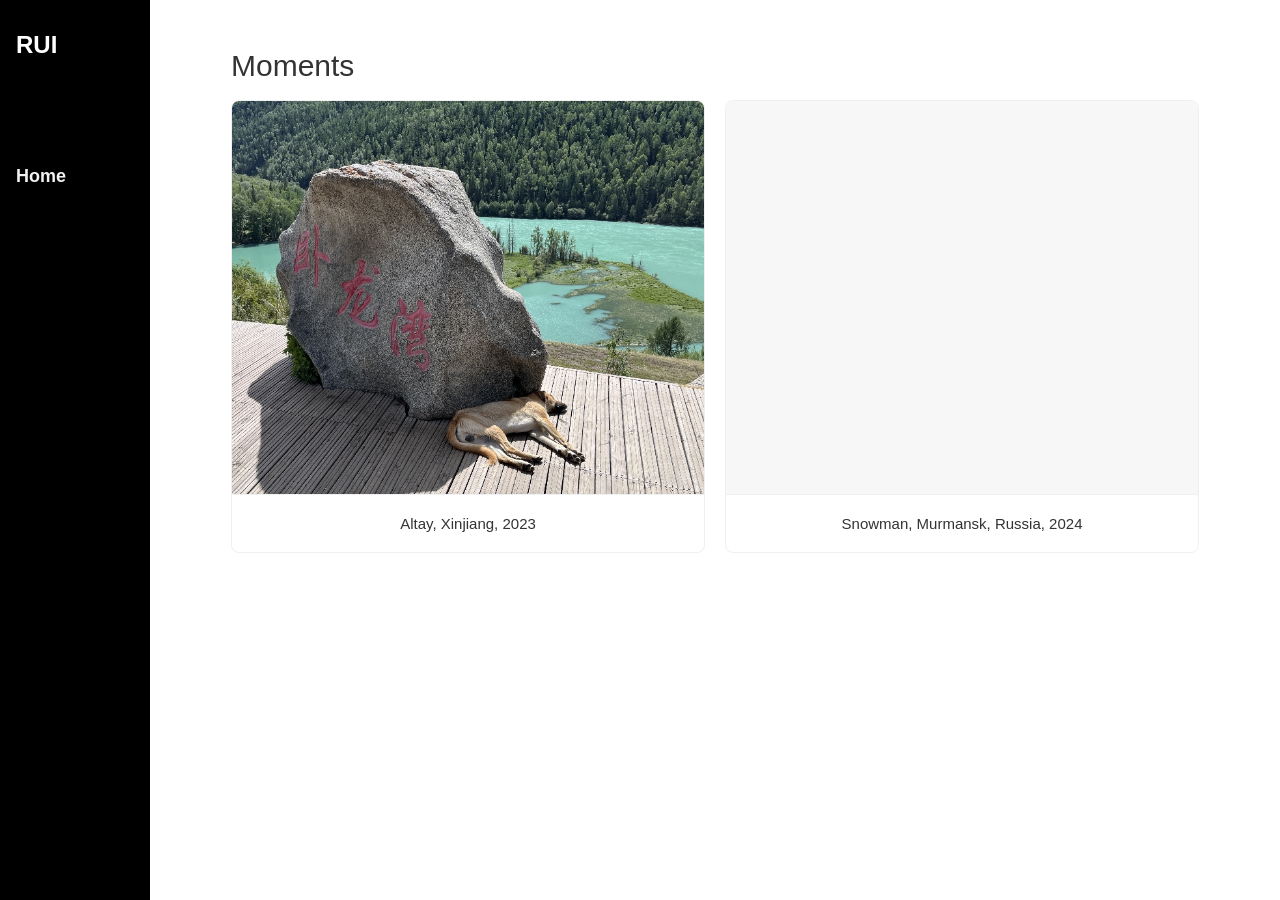
<file: interests.html>
<!DOCTYPE html>
<html xmlns="http://www.w3.org/1999/xhtml" xml:lang="en">

<head>

  <title>Rui Jin's Homepage</title>

  <meta charset="UTF-8">
  <meta name="viewport" content="width=device-width, initial-scale=1">
  <meta http-equiv="Content-Type" content="text/html; charset=UTF-8">
  <meta name="description" content="Yunhe Wang is currently a senior researcher at Huawei Noah's Ark Lab">
  <meta name="keywords" content="Rui Jin, 金锐, ruijin, jinrui, Robotics, ZJU, FAST Lab, UAV">
  <meta name="author" content="Rui Jin" />

  <link rel="stylesheet" href="w3.css">

  <style>
    * { box-sizing: border-box; }
    body, h1, h2, h3, h4, h5, h6, .w3-wide { font-family: "Montserrat", sans-serif; }
    .w3-sidebar a { font-family: "Roboto", sans-serif; }
    body { color: #333; line-height: 1.6; overflow-x: hidden; }
    a { text-decoration: none; transition: opacity 0.2s ease; }
    a:hover { opacity: 0.7; }
    .main-content-wrapper { margin-left: 150px; }
    .gallery-content { max-width: 1000px; width: 100%; margin: 0 auto; }
    .gallery-grid {
      display: grid;
      grid-template-columns: repeat(auto-fit, minmax(280px, 1fr));
      gap: 20px;
      align-items: stretch;
    }
    .gallery {
      border: 1px solid #f0f0f0;
      border-radius: 8px;
      overflow: hidden;
      background: #fff;
      display: flex;
      flex-direction: column;
      height: 100%;
    }
    .media-frame {
      display: block;
      position: relative;
      width: 100%;
      aspect-ratio: 6 / 5;
      overflow: hidden;
      background: #f7f7f7;
    }
    .media-frame img,
    .media-frame iframe {
      position: absolute;
      inset: 0;
      width: 100%;
      height: 100%;
      border: 0;
    }
    .media-frame img {
      object-fit: cover;
    }
    .desc {
      padding: 12px 14px;
      text-align: center;
      min-height: 58px;
      display: flex;
      align-items: center;
      justify-content: center;
      border-top: 1px solid #f0f0f0;
      flex: 1;
    }

    @media screen and (max-width: 992px) {
      .main-content-wrapper { margin-left: 0 !important; }
      .w3-sidebar { display: none; }
    }

    @media screen and (max-width: 700px) {
      .w3-container { padding-left: 18px; padding-right: 18px; }
      .w3-main { max-width: 100vw; overflow-x: hidden; }
      h2 { font-size: 1.6rem; }
      .gallery-grid { grid-template-columns: 1fr; gap: 16px; }
    }
  </style>

  <link rel="icon" type="image/png" href="images/icons.png">

</head>




<body>

<!-- !Sidebar/menu -->

<nav class="w3-sidebar w3-bar-block w3-black w3-collapse" style="z-index:3;width:150px; left:0; top:0;" id="mySidebar">
  <div class="w3-container w3-display-container w3-padding-16">
    <h3><b>RUI</b></h3>
  </div>
  <div class="w3-padding-64 w3-text-light-grey w3-large" style="font-weight:bold">
    <a href="index.html" class="w3-bar-item w3-button">Home</a>
  </div>
</nav>

<!-- Top menu on small screens -->
<header class="w3-bar w3-top w3-hide-large w3-black w3-xlarge">
  <div class="w3-bar-item w3-padding-24">RUI</div>
  <a href="javascript:void(0)" class="w3-bar-item w3-button w3-padding-24 w3-right" onclick="w3_open()"><b>≡</b></a>
</header>

<!-- Overlay effect when opening sidebar on small screens -->
<div class="w3-overlay w3-hide-large" onclick="w3_close()" style="cursor:pointer" title="close side menu" id="myOverlay"></div>

<!-- !Pics -->



<div class="w3-main main-content-wrapper">
  <div class="w3-hide-large" style="margin-top:83px"></div>
  <div class="gallery-content w3-container w3-padding-32">
  <h2>Moments</h2>

  <!-- <div class="w3-container w3-padding-32" >
    <img src="images/Gallery/xinjiang_dog.jpg" width="500px"/>

    <div style="position:relative; z-index:2; left:10px; top:10px">Altay, Xinjiang</div>  
  </div> -->

  <div class="gallery-grid">
    <div class="gallery">
      <a class="media-frame" target="_blank" href="images/Gallery/xinjiang_dog_new.jpg">
        <img src="images/Gallery/xinjiang_dog_new.jpg" alt="Wolong Bay" width="400" height="400">
      </a>
      <div class="desc">Altay, Xinjiang, 2023</div>
    </div>

    <div class="gallery">
      <div class="media-frame">
        <iframe src="https://lumalabs.ai/embed/b64cd634-aa9d-48ad-82da-a6e577165acf?mode=sparkles&amp;background=%23ffffff&amp;color=%23000000&amp;showTitle=true&amp;loadBg=true&amp;logoPosition=bottom-left&amp;infoPosition=bottom-right&amp;cinematicVideo=undefined&amp;showMenu=false"
                title="Snowman, Murmansk, Russia, 2024"></iframe>
      </div>
      <div class="desc">Snowman, Murmansk, Russia, 2024</div>
    </div>
  </div>

  <!-- <div class="gallery">
    <a target="_blank" href="images/Gallery/fellow_peers2.jpg">
      <img src="images/Gallery/fellow_peers2.jpg" alt="Future-fellow Peers" width="400" height="400">
    </a>
    <div class="desc">Future-fellow peers, FAST LAB, 2021</div>
  </div> -->

  <!-- <div class="gallery">
    <a target="_blank" href="images/Gallery/robot_competition.png">
      <img src="images/Gallery/robot_competition.png" alt="Robot Competition" width="400" height="400">
    </a>
    <div class="desc">Jimo, Shandong, 2019</div>
  </div> -->


  <!-- <img src="images/Gallery/fellow_peers.jpg" width="500px"/>

  <div style="position:relative; z-index:2; left:10px; top:10px">Future-fellow peers, FAST LAB, Huzhou</div> -->
</div>
</div>


<script>
// Accordion 
function myAccFunc() {
  var x = document.getElementById("demoAcc");
  if (x.className.indexOf("w3-show") == -1) {
    x.className += " w3-show";
  } else {
    x.className = x.className.replace(" w3-show", "");
  }
}

// Open and close sidebar
function w3_open() {
  document.getElementById("mySidebar").style.display = "block";
  document.getElementById("myOverlay").style.display = "block";
}
 
function w3_close() {
  document.getElementById("mySidebar").style.display = "none";
  document.getElementById("myOverlay").style.display = "none";
}
</script>

</body>
</html>
</file>
